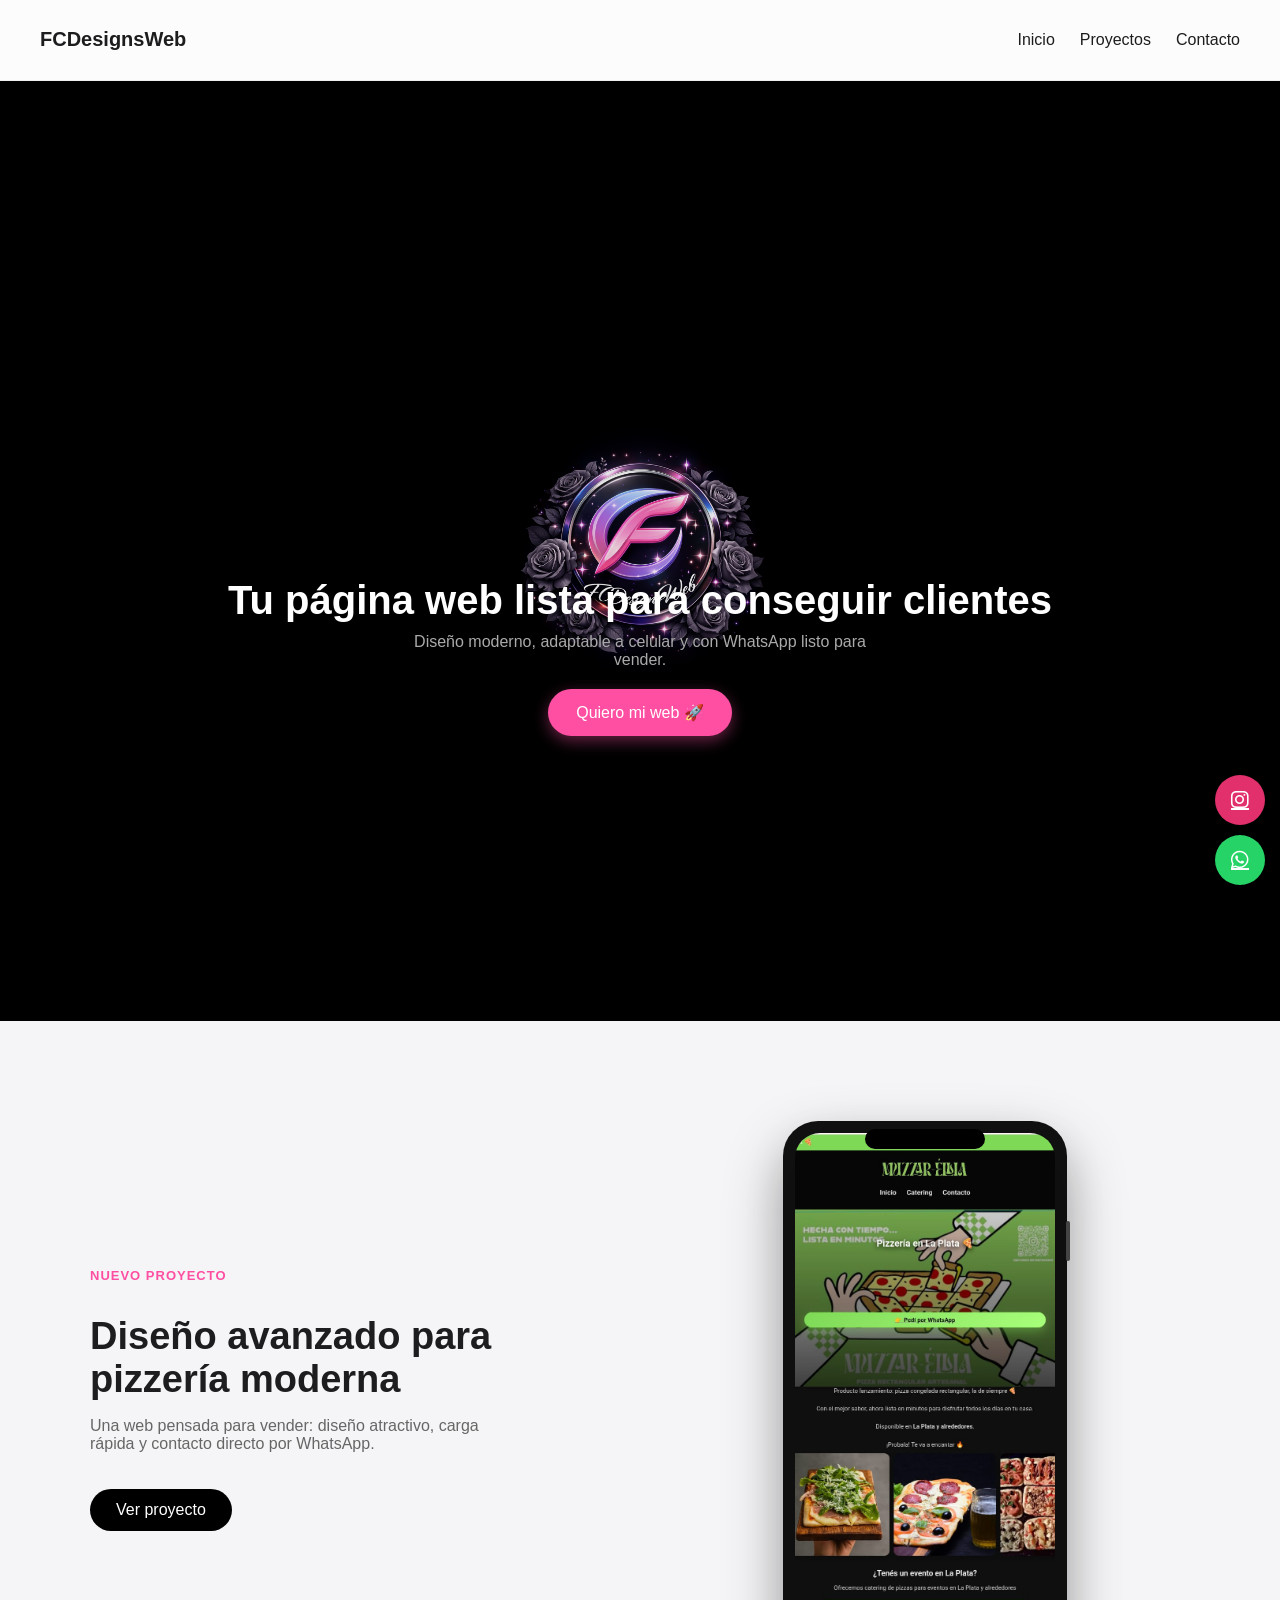
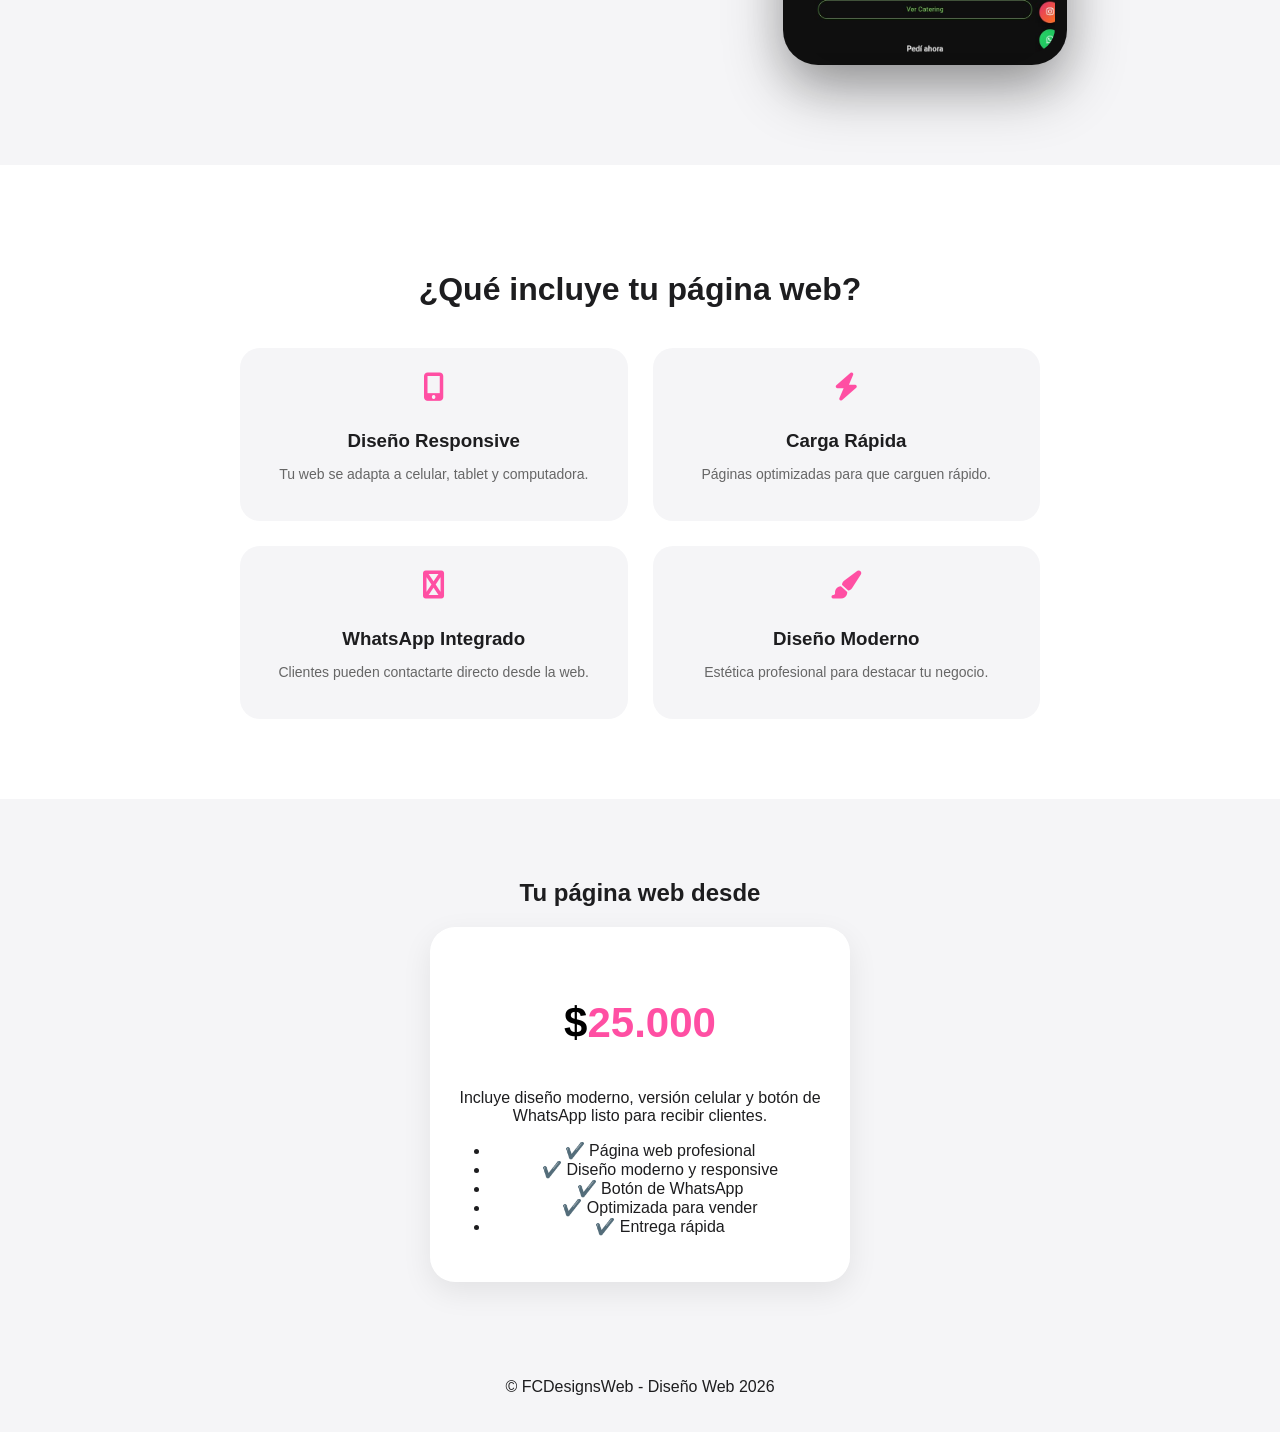
<file: index.html>
<!DOCTYPE html>
<html lang="es">

<head>
<meta charset="UTF-8">
<meta name="viewport" content="width=device-width, initial-scale=1.0">

<title>FCDesignsWeb | Diseño Web Profesional</title>

<meta name="description" content="Diseño de páginas web modernas, elegantes y listas para vender.">

<link rel="stylesheet" href="style.css">
<link rel="stylesheet" href="https://cdnjs.cloudflare.com/ajax/libs/font-awesome/6.5.0/css/all.min.css">
</head>

<body>

<header>
<h1>FCDesignsWeb</h1>

<div class="menu-toggle">
<i class="fas fa-bars"></i>
</div>

<nav>
<a href="index.html" class="activo">Inicio</a>
<a href="proyectos.html">Proyectos</a>
<a href="contacto.html">Contacto</a>
</nav>
</header>

<section class="hero">
<div class="hero-content">
<h2>Tu página web lista para conseguir clientes</h2>
<p>
Diseño moderno, adaptable a celular y con WhatsApp listo para vender.
</p>

<a href="https://wa.me/2392492681?text=Hola%20quiero%20mi%20pagina%20web" class="btn-precio">
Quiero mi web 🚀
</a>
</div>
</section>
<section class="premium-proyecto animar">

  <div class="premium-texto">
    <p class="etiqueta">NUEVO PROYECTO</p>
    <h2>Diseño avanzado para pizzería moderna</h2>
    <p class="descripcion">
      Una web pensada para vender: diseño atractivo, carga rápida y contacto directo por WhatsApp.
    </p>

    <a href="https://fcdesignsweb.github.io/muzzarellia/" target="_blank" class="btn-premium">
      Ver proyecto
    </a>
  </div>

 <div class="premium-img">
  <div class="mockup">
    <img src="imagenes/muzzarellia.jpg" class="pantalla" alt="Web Muzzarellia">
  </div>
</div>

</section>
<section class="habilidades ">

<h2>¿Qué incluye tu página web?</h2>

<div class="habilidades-container">

<div class="habilidad">
<i class="fas fa-mobile-alt"></i>
<h3>Diseño Responsive</h3>
<p>Tu web se adapta a celular, tablet y computadora.</p>
</div>

<div class="habilidad">
<i class="fas fa-bolt"></i>
<h3>Carga Rápida</h3>
<p>Páginas optimizadas para que carguen rápido.</p>
</div>

<div class="habilidad">
<i class="fas fa-whatsapp"></i>
<h3>WhatsApp Integrado</h3>
<p>Clientes pueden contactarte directo desde la web.</p>
</div>

<div class="habilidad">
<i class="fas fa-paint-brush"></i>
<h3>Diseño Moderno</h3>
<p>Estética profesional para destacar tu negocio.</p>
</div>

</div>

</section>
<section id="precios" class="animar">
<h2>Tu página web desde</h2>

<div class="precio-card destacado">

<p class="precio">$<span>25.000</span></p>

<p class="detalle">
Incluye diseño moderno, versión celular y botón de WhatsApp listo para recibir clientes.
</p>

<ul>
<li>✔️ Página web profesional</li>
<li>✔️ Diseño moderno y responsive</li>
<li>✔️ Botón de WhatsApp</li>
<li>✔️ Optimizada para vender</li>
<li>✔️ Entrega rápida</li>
</ul>

</div>
</section>

<footer>
<p>© FCDesignsWeb - Diseño Web 2026</p>
</footer>

<script>
const toggle = document.querySelector(".menu-toggle");
const menu = document.querySelector("nav");

toggle.addEventListener("click", () => {
menu.classList.toggle("active");
});
</script>
<a class="instagram-float" href="https://www.instagram.com/fcdesignsweb/" target="_blank">
<i class="fab fa-instagram"></i>
</a>

<a class="whatsapp-float" href="https://wa.me/2392492681?text=Hola%20vi%20tu%20web%20y%20quiero%20info" target="_blank">
<i class="fab fa-whatsapp"></i>
</a>
<script>
const observer = new IntersectionObserver((entries) => {
  entries.forEach(entry => {
    if(entry.isIntersecting){
      entry.target.classList.add("show");
    }
  });
});

// 👇 ahora observa TODO lo animable
document.querySelectorAll(".animar, .mockup").forEach(el => observer.observe(el));
</script>
</body>
</html>
</file>
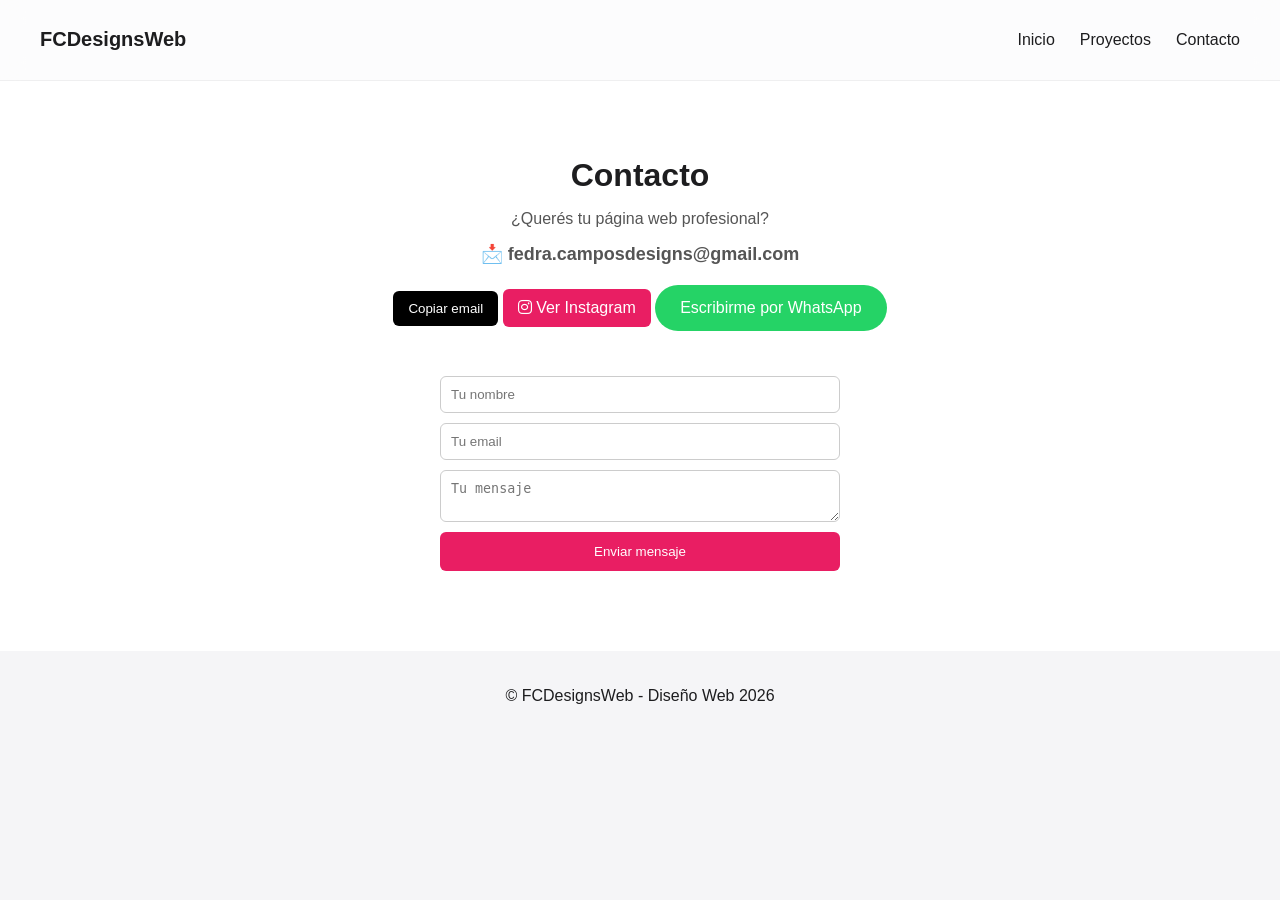
<file: contacto.html>
<!DOCTYPE html>
<html lang="es">
<head>
<meta charset="UTF-8">
<meta name="viewport" content="width=device-width, initial-scale=1.0">

<title>Contacto | FCDesignsWeb</title>

<link rel="stylesheet" href="style.css">
<link rel="stylesheet" href="https://cdnjs.cloudflare.com/ajax/libs/font-awesome/6.5.0/css/all.min.css">
</head>

<body>

<header>
<h1>FCDesignsWeb</h1>

<nav>
<a href="index.html">Inicio</a>
<a href="proyectos.html">Proyectos</a>
<a href="contacto.html" class="activo">Contacto</a>
</nav>
</header>

<section id="contacto" class="contacto">

<h2>Contacto</h2>

<p>¿Querés tu página web profesional?</p>

<p class="mail" id="mailText">📩 fedra.camposdesigns@gmail.com</p>

<button onclick="copiarMail()" class="copy-btn">Copiar email</button>
<a class="instagram-link" href="https://www.instagram.com/fcdesignsweb/" target="_blank">
<i class="fa-brands fa-instagram"></i> Ver Instagram
</a>
<a class="whatsapp-btn"
href="https://wa.me/2392492681?text=Hola%20quiero%20mi%20pagina%20web">
Escribirme por WhatsApp
</a>

<!-- FORMULARIO -->
<form class="formulario">
<input type="text" placeholder="Tu nombre" required>
<input type="email" placeholder="Tu email" required>
<textarea placeholder="Tu mensaje" required></textarea>
<button type="submit">Enviar mensaje</button>
</form>

</section>

<footer>
<p>© FCDesignsWeb - Diseño Web 2026</p>
</footer>

<script>
function copiarMail() {
  const mail = document.getElementById("mailText").innerText;
  navigator.clipboard.writeText(mail);
  alert("Email copiado 👍");
}
</script>

</body>
</html>
</file>
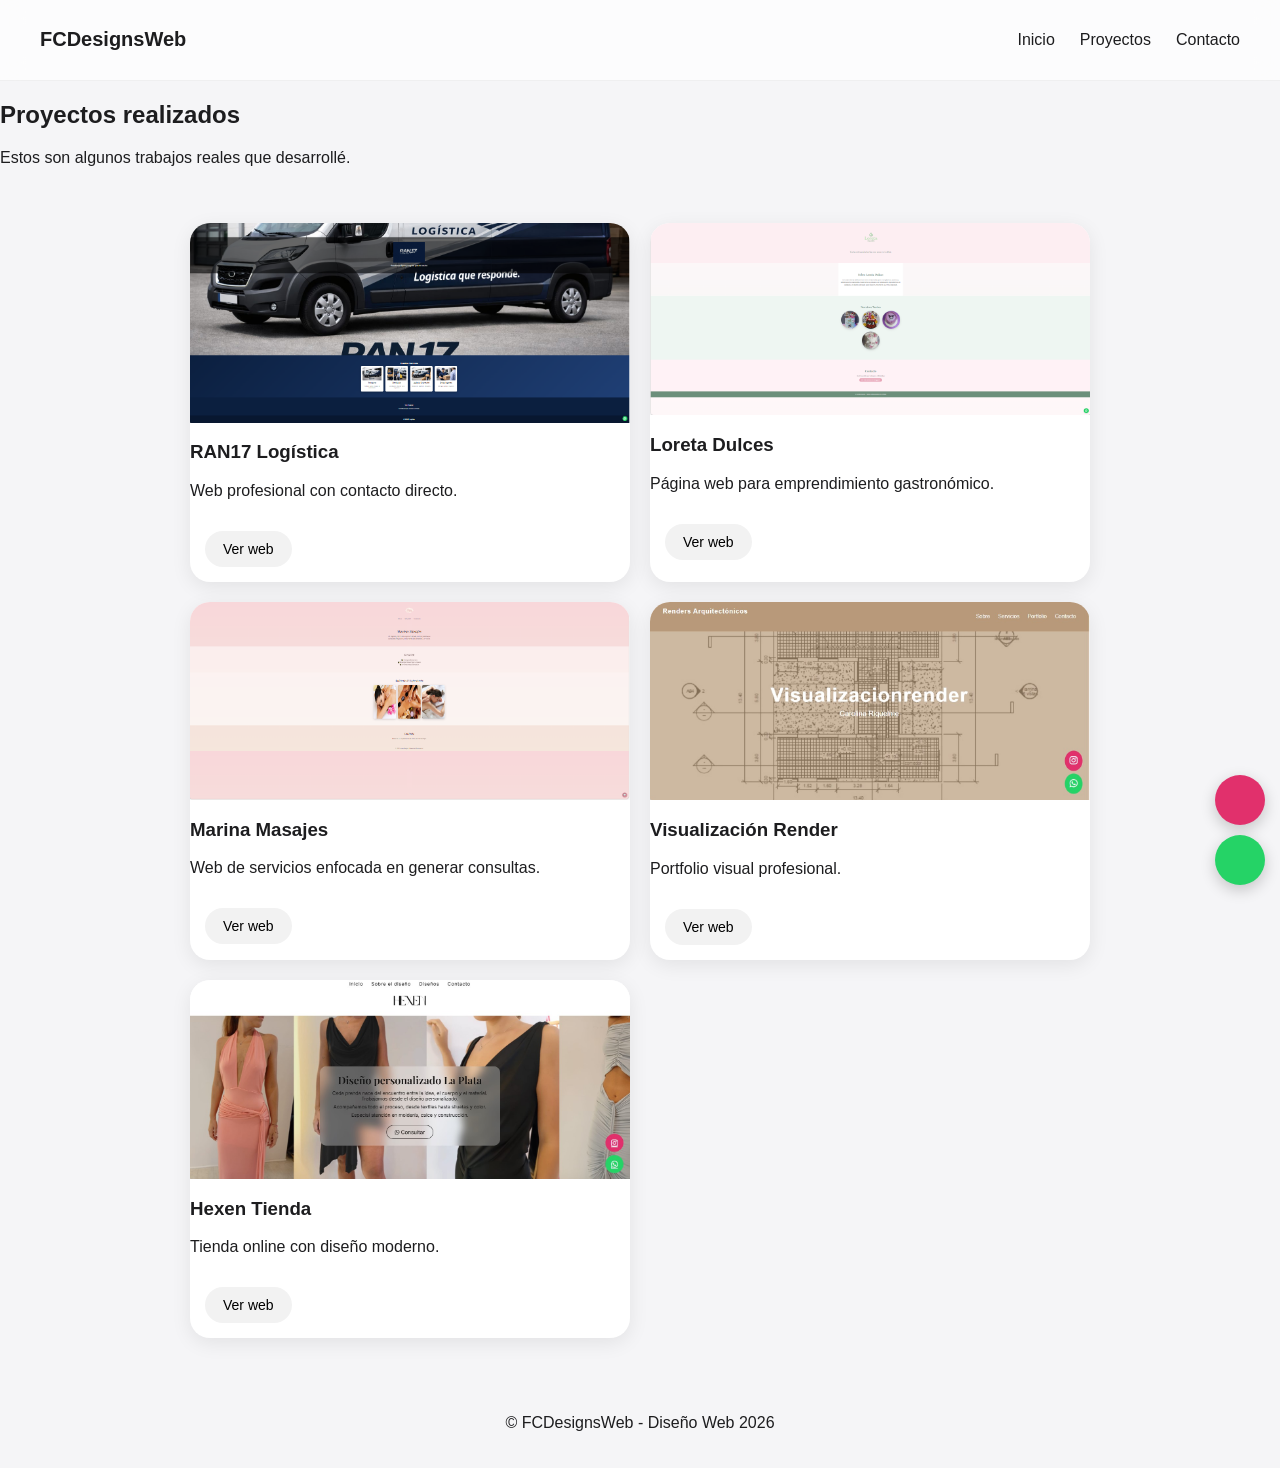
<file: proyectos.html>
<!DOCTYPE html>
<html lang="es">
<head>
<meta charset="UTF-8">
<meta name="viewport" content="width=device-width, initial-scale=1.0">

<title>Proyectos | FCDesignsWeb</title>

<link rel="stylesheet" href="style.css">
</head>

<body>

<header>
<h1>FCDesignsWeb</h1>

<nav>
<a href="index.html">Inicio</a>
<a href="proyectos.html" class="activo">Proyectos</a>
<a href="contacto.html">Contacto</a>
</nav>
</header>

<section class="hero-proyectos">
<h1>Proyectos realizados</h1>
<p>Estos son algunos trabajos reales que desarrollé.</p>
</section>

<section id="proyectos">

<div class="proyectos-container">

<div class="proyecto animar">
<img src="imagenes/ran17.jpg" alt="RAN17 Logística">
<h3>RAN17 Logística</h3>
<p>Web profesional con contacto directo.</p>
<a href="https://fcdesignsweb.github.io/RAN17Logistica/" target="_blank">Ver web</a>
</div>

<div class="proyecto animar">
<img src="imagenes/loreta.jpg" alt="Loreta Dulces">
<h3>Loreta Dulces</h3>
<p>Página web para emprendimiento gastronómico.</p>
<a href="https://fcdesignsweb.github.io/loretadulces/" target="_blank">Ver web</a>
</div>

<div class="proyecto animar">
<img src="imagenes/marina.jpg" alt="Marina Masajes">
<h3>Marina Masajes</h3>
<p>Web de servicios enfocada en generar consultas.</p>
<a href="https://fcdesignsweb.github.io/marinamasajes/" target="_blank">Ver web</a>
</div>

<div class="proyecto animar">
<img src="imagenes/renders.jpg" alt="Visualización Render">
<h3>Visualización Render</h3>
<p>Portfolio visual profesional.</p>
<a href="https://fcdesignsweb.github.io/visualizacionrenderCR/" target="_blank">Ver web</a>
</div>

<div class="proyecto animar">
<img src="imagenes/hexen.jpg" alt="Hexen Tienda">
<h3>Hexen Tienda</h3>
<p>Tienda online con diseño moderno.</p>
<a href="https://fcdesignsweb.github.io/hexentienda/" target="_blank">Ver web</a>
</div>

</div>

</section>

<footer>
<p>© FCDesignsWeb - Diseño Web 2026</p>
</footer>
<a class="instagram-float" href="https://www.instagram.com/fcdesignsweb/" target="_blank">
<i class="fab fa-instagram"></i>
</a>

<a class="whatsapp-float" href="https://wa.me/2392492681?text=Hola%20vi%20tu%20web%20y%20quiero%20info" target="_blank">
<i class="fab fa-whatsapp"></i>
</a>
<script>
const observer = new IntersectionObserver((entries) => {
entries.forEach(entry => {
if(entry.isIntersecting){
entry.target.classList.add("show");
}
});
});

document.querySelectorAll(".animar").forEach(el => observer.observe(el));
</script>
</body>
</html>
</file>
<file: style.css>
body{
margin:0;
font-family:-apple-system, BlinkMacSystemFont, 'Segoe UI', sans-serif;
background:#f5f5f7;
color:#1d1d1f;
}

/* PROMO */
.promo-bar{
background:#111;
color:white;
text-align:center;
padding:10px;
font-size:14px;
}

/* HEADER APPLE (VIDRIO) */
header{
position:sticky;
top:0;
z-index:1000;

display:flex;
justify-content:space-between;
align-items:center;

padding:15px 40px;

background:rgba(255,255,255,0.7);
backdrop-filter:blur(12px);

border-bottom:1px solid rgba(0,0,0,0.05);
}

/* LOGO */
header h1{
font-size:20px;
font-weight:600;
}

/* NAV */
nav{
display:flex;
align-items:center;
}

nav a{
margin-left:25px;
text-decoration:none;
color:#1d1d1f;
font-weight:500;
transition:0.3s;
}

nav a:hover{
opacity:0.6;
}

/* HERO */
.hero{
min-height:100vh;
display:flex;
flex-direction:column;
align-items:center;
justify-content:center;
text-align:center;
position:relative;
padding:20px;

background:#000;
color:white;
}

/* LOGO DIFUMINADO */
.hero::before{
content:"";
position:absolute;

width:260px;
height:260px;

background:url("logo2.png") center/contain no-repeat;

border-radius:50%;

mask-image:radial-gradient(circle, rgba(0,0,0,1) 60%, rgba(0,0,0,0) 100%);
-webkit-mask-image:radial-gradient(circle, rgba(0,0,0,1) 60%, rgba(0,0,0,0) 100%);

opacity:0.9;
z-index:0;
}

/* TEXTO HERO */
.hero-content{
position:relative;
z-index:2;
padding-top:180px;
animation:fadeUp 1.5s ease forwards;
}

.hero h2{
font-size:40px;
font-weight:600;
margin-bottom:10px;
}

.hero p{
color:#aaa;
max-width:500px;
margin:auto;
}

/* PROYECTOS */
.proyectos-container{
display:grid;
grid-template-columns:repeat(2,1fr);
gap:20px;
max-width:900px;
margin:auto;
padding:40px 15px;
}

.proyecto{
border-radius:20px;
overflow:hidden;
background:white;
box-shadow:0 5px 20px rgba(0,0,0,0.08);
transition:0.4s;
}

.proyecto:hover{
transform:translateY(-5px);
}

.proyecto img{
width:100%;
display:block;
}

.proyecto a{
display:inline-block;
margin:15px;
padding:10px 18px;

background:#f2f2f2;
color:#000;

border-radius:20px;
text-decoration:none;
font-size:14px;
font-weight:500;

transition:0.3s;
}

.proyecto a:hover{
background:#e0e0e0;
}

/* PRECIOS */
#precios{
text-align:center;
padding:60px 20px;
}

.precio-card{
background:white;
padding:30px 20px;
border-radius:25px;
box-shadow:0 10px 30px rgba(0,0,0,0.08);
max-width:380px;
margin:auto;

animation:fadeUp 1s ease forwards;
}

.precio{
font-size:42px;
font-weight:600;
color:#000;
}

/* BOTON APPLE */
.btn-precio{
background:#ff4fa3;
color:white;
padding:14px 28px;
border-radius:30px;
text-decoration:none;
display:inline-block;
margin-top:20px;
font-weight:500;
transition:all 0.3s ease;
box-shadow:0 5px 15px rgba(255,79,163,0.4);
}

.btn-precio:hover{
transform:translateY(-3px);
box-shadow:0 10px 25px rgba(255,79,163,0.6);
}

.btn-precio:hover{
background:#005bb5;
}

/* CONTACTO */
#contacto{
text-align:center;
padding:50px 20px;
}

.whatsapp-btn{
background:#25D366;
color:white;
padding:15px 25px;
border-radius:30px;
text-decoration:none;
display:inline-block;
margin-top:10px;
}

/* FLOAT */
.whatsapp-float,.instagram-float{
position:fixed;
right:10px;
width:50px;
height:50px;
display:flex;
align-items:center;
justify-content:center;
border-radius:50%;
color:white;
font-size:20px;
}

.whatsapp-float{bottom:15px;background:#25D366;}
.instagram-float{bottom:75px;background:#E1306C;}

/* FOOTER */
footer{
text-align:center;
padding:20px;
background:#f5f5f7;
}

/* ANIMACIONES */
@keyframes fadeUp{
from{
opacity:0;
transform:translateY(40px);
}
to{
opacity:1;
transform:translateY(0);
}
}

/* RESPONSIVE */
@media(max-width:768px){

header{
flex-direction:column;
gap:10px;
padding:15px 20px;
}

nav{
flex-wrap:wrap;
justify-content:center;
}

nav a{
margin:8px;
font-size:14px;
}

.hero h2{
font-size:28px;
}

.hero p{
font-size:15px;
padding:0 10px;
}

.hero::before{
width:180px;
height:180px;
}

.hero-content{
padding-top:140px;
}

.proyectos-container{
grid-template-columns:1fr;
}

}
/* LOGO (IMPORTANTE) */
.hero::before{
background:url("imagenes/logo2.png") center/contain no-repeat;
}

/* PRECIO ROSA */
.precio span{
color:#ff4fa3;
}

/* MENU HAMBURGUESA */
.menu-toggle{
display:none;
font-size:22px;
cursor:pointer;
}

@media(max-width:768px){

nav{
display:none;
flex-direction:column;
position:absolute;
top:70px;
right:20px;
background:white;
padding:15px;
border-radius:10px;
box-shadow:0 10px 20px rgba(0,0,0,0.1);
}

nav.active{
display:flex;
}

.menu-toggle{
display:block;
}

}
/* BOTONES FLOTANTES */
.whatsapp-float,
.instagram-float{
position:fixed;
right:15px;
width:50px;
height:50px;
display:flex;
align-items:center;
justify-content:center;
border-radius:50%;
color:white;
font-size:20px;
z-index:999;
box-shadow:0 5px 15px rgba(0,0,0,0.2);
transition:0.3s;
}

.whatsapp-float{
bottom:15px;
background:#25D366;
}

.instagram-float{
bottom:75px;
background:#E1306C;
}

/* EFECTO HOVER */
.whatsapp-float:hover,
.instagram-float:hover{
transform:scale(1.1);
}
.proyecto{
border-radius:20px;
overflow:hidden;
background:white;
box-shadow:0 5px 20px rgba(0,0,0,0.08);
transition:all 0.4s ease;
}

.proyecto:hover{
transform:translateY(-10px) scale(1.02);
box-shadow:0 15px 40px rgba(0,0,0,0.15);
}

/* IMAGEN ZOOM */
.proyecto img{
width:100%;
display:block;
transition:0.5s;
}

.proyecto:hover img{
transform:scale(1.05);
}
.animar{
opacity:0;
transform:translateY(40px);
transition:1s;
}

.animar.show{
opacity:1;
transform:translateY(0);
}
.habilidades{
text-align:center;
padding:80px 20px;
background:#fff;
}

.habilidades h2{
font-size:32px;
margin-bottom:40px;
}

.habilidades-container{
display:grid;
grid-template-columns:repeat(2,1fr);
gap:25px;
max-width:800px;
margin:auto;
}

.habilidad{
background:#f5f5f7;
padding:25px;
border-radius:20px;
transition:0.3s;
}

.habilidad:hover{
transform:translateY(-5px);
}

.habilidad i{
font-size:28px;
color:#ff4fa3;
margin-bottom:10px;
}

.habilidad h3{
margin-bottom:5px;
}

.habilidad p{
color:#666;
font-size:14px;
}

/* MOBILE */
@media(max-width:768px){
.habilidades-container{
grid-template-columns:1fr;
}
}
.contacto{
text-align:center;
padding:80px 20px;
background:#fff;
}

.contacto h2{
font-size:32px;
margin-bottom:10px;
}

.contacto p{
color:#555;
margin-bottom:10px;
}

.contacto-box{
display:flex;
flex-direction:column;
gap:15px;
align-items:center;
margin-top:30px;
}

/* WHATSAPP */
.whatsapp-btn{
background:#25D366;
color:white;
padding:14px 25px;
border-radius:30px;
text-decoration:none;
font-weight:500;
display:inline-flex;
gap:10px;
align-items:center;
transition:0.3s;
}

.whatsapp-btn:hover{
transform:translateY(-3px);
}

/* INSTAGRAM */
.instagram-btn{
background:#E1306C;
color:white;
padding:14px 25px;
border-radius:30px;
text-decoration:none;
font-weight:500;
display:inline-flex;
gap:10px;
align-items:center;
transition:0.3s;
}

.instagram-btn:hover{
transform:translateY(-3px);
}
.mail {
  font-size: 18px;
  color: #000;
  margin: 15px 0;
}
.contacto {
  text-align: center;
  padding: 80px 20px;
}

.mail {
  font-size: 18px;
  color: #e91e63;
  font-weight: bold;
  margin: 15px 0;
}

.copy-btn {
  background: #000;
  color: #fff;
  padding: 10px 15px;
  border: none;
  margin-bottom: 20px;
  cursor: pointer;
  border-radius: 6px;
}

.copy-btn:hover {
  background: #e91e63;
}

.formulario {
  max-width: 400px;
  margin: 30px auto;
  display: flex;
  flex-direction: column;
  gap: 10px;
}

.formulario input,
.formulario textarea {
  padding: 10px;
  border: 1px solid #ccc;
  border-radius: 6px;
}

.formulario button {
  background: #e91e63;
  color: white;
  padding: 12px;
  border: none;
  cursor: pointer;
  border-radius: 6px;
}

.formulario button:hover {
  background: #000;
}
.instagram-link {
  display: inline-block;
  background: #e91e63;
  color: white;
  padding: 10px 15px;
  border-radius: 6px;
  text-decoration: none;
  margin: 10px 0;
}

.instagram-link:hover {
  background: #000;
}
.premium-proyecto{
  display:flex;
  align-items:center;
  justify-content:center;
  gap:40px;
  padding:100px 20px;
  max-width:1100px;
  margin:auto;
}

.premium-texto{
  flex:1;
}

.etiqueta{
  color:#ff4fa3;
  font-size:13px;
  font-weight:600;
  letter-spacing:1px;
  margin-bottom:10px;
}

.premium-texto h2{
  font-size:38px;
  margin-bottom:15px;
}

.descripcion{
  color:#666;
  max-width:400px;
}

.btn-premium{
  display:inline-block;
  margin-top:20px;
  padding:12px 26px;
  background:#000;
  color:white;
  border-radius:30px;
  text-decoration:none;
  transition:0.3s;
}

.btn-premium:hover{
  transform:translateY(-3px);
  opacity:0.8;
}

/* IMAGEN */
.premium-img{
  flex:1;
  display:flex;
  justify-content:center;
}

.premium-img img{
  width:100%;
  max-width:450px;
  border-radius:25px;
  box-shadow:0 20px 50px rgba(0,0,0,0.2);
  transition:0.5s;
}

.premium-img img:hover{
  transform:scale(1.03);
}



/* RESPONSIVE */
@media(max-width:768px){
  .premium-proyecto{
    flex-direction:column;
    text-align:center;
  }

  .premium-texto h2{
    font-size:28px;
  }

  .descripcion{
    margin:auto;
  }
  .mockup{
  transform:translateY(60px) scale(0.95);
  opacity:0;
  transition:all 0.9s cubic-bezier(0.22, 1, 0.36, 1);
}

.mockup.show{
  transform:translateY(0) scale(1);
  opacity:1;
}
}
/* ========================= */
/* MOCKUP PREMIUM */
/* ========================= */

.mockup{
  width:260px;
  height:520px;
  background:#111;
  border-radius:35px;
  padding:12px;
  box-shadow:0 25px 60px rgba(0,0,0,0.3);
  position:relative;
  transition:all 0.6s ease;
}

/* PANTALLA */
.mockup .pantalla{
  width:100%;
  height:100%;
  object-fit:cover;
  border-radius:25px;
}

/* NOTCH */
.mockup::before{
  content:"";
  position:absolute;
  top:8px;
  left:50%;
  transform:translateX(-50%);
  width:120px;
  height:20px;
  background:#000;
  border-radius:20px;
}

/* BOTÓN */
.mockup::after{
  content:"";
  position:absolute;
  right:-3px;
  top:100px;
  width:4px;
  height:40px;
  background:#444;
  border-radius:5px;
}

/* HOVER DESKTOP */
.premium-proyecto:hover .mockup{
  transform:rotate(-2deg) scale(1.03);
  box-shadow:0 30px 80px rgba(255,79,163,0.4);
}
</file>
